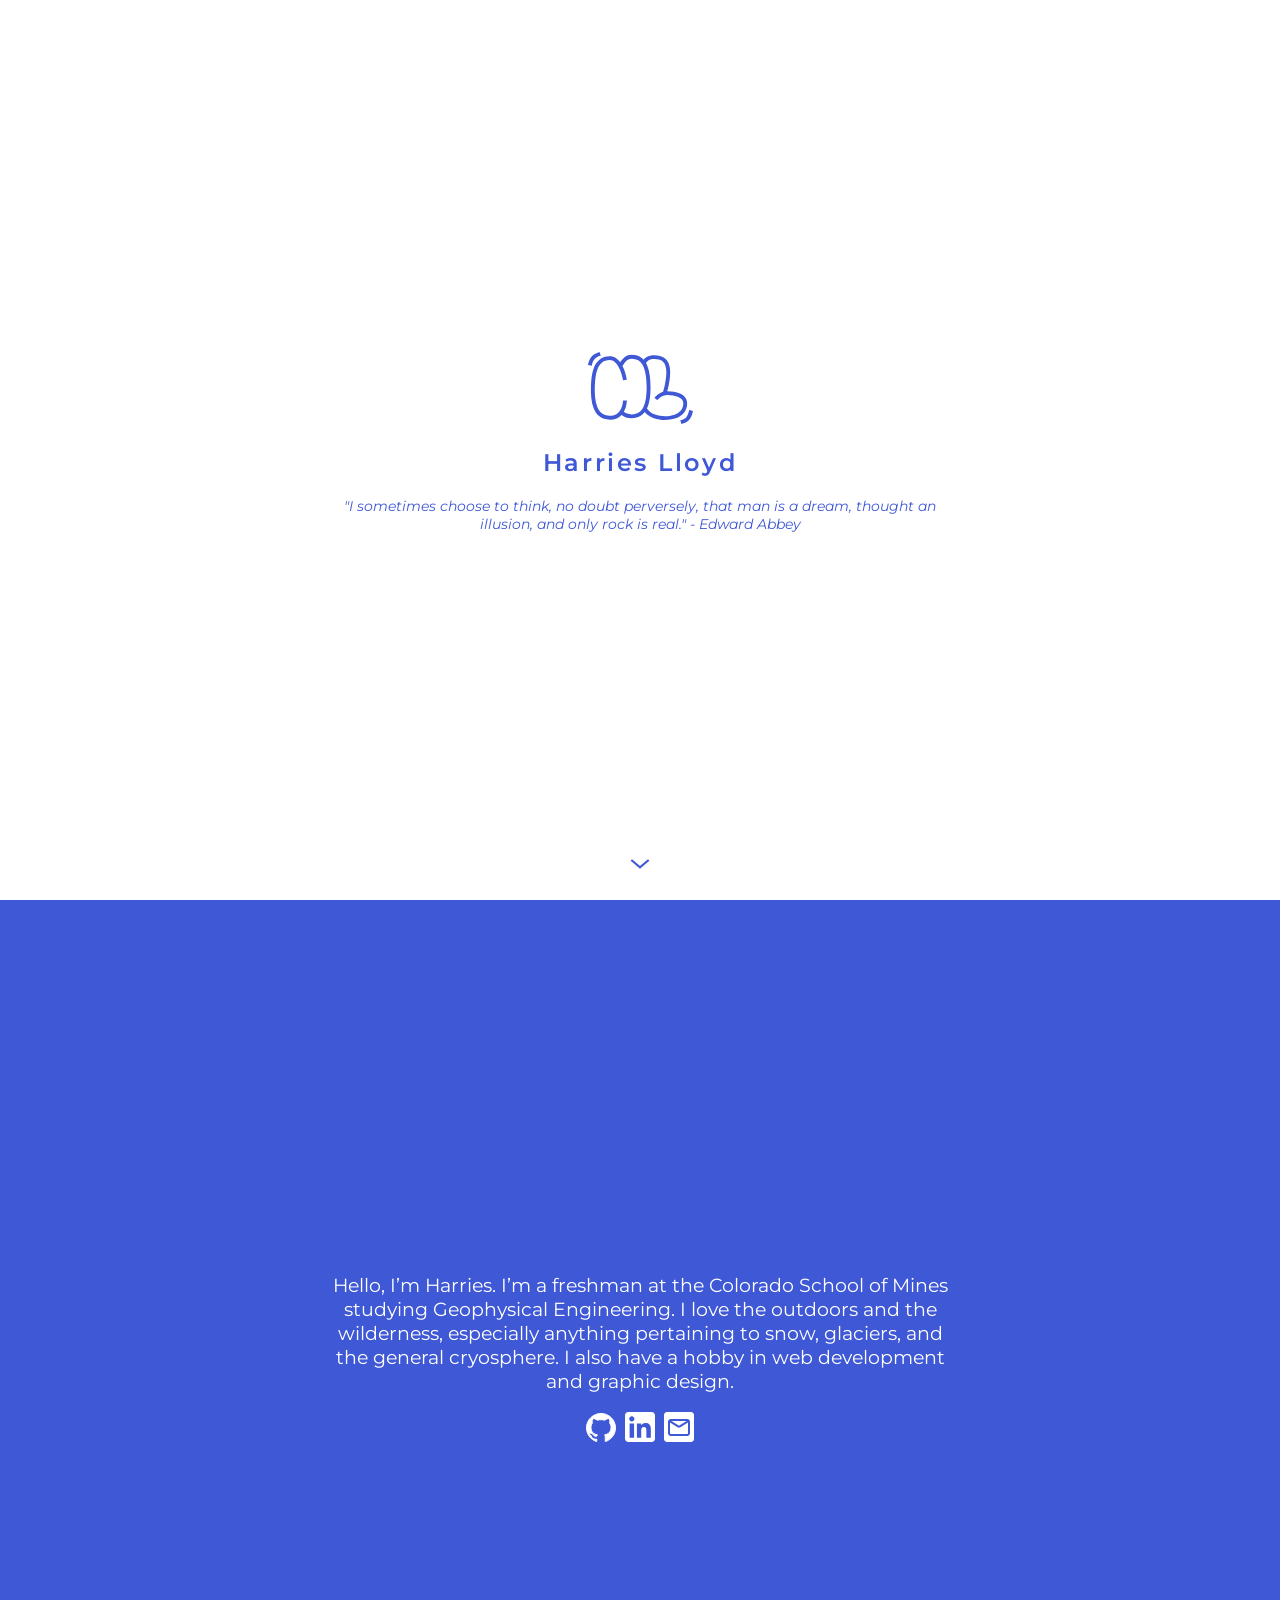
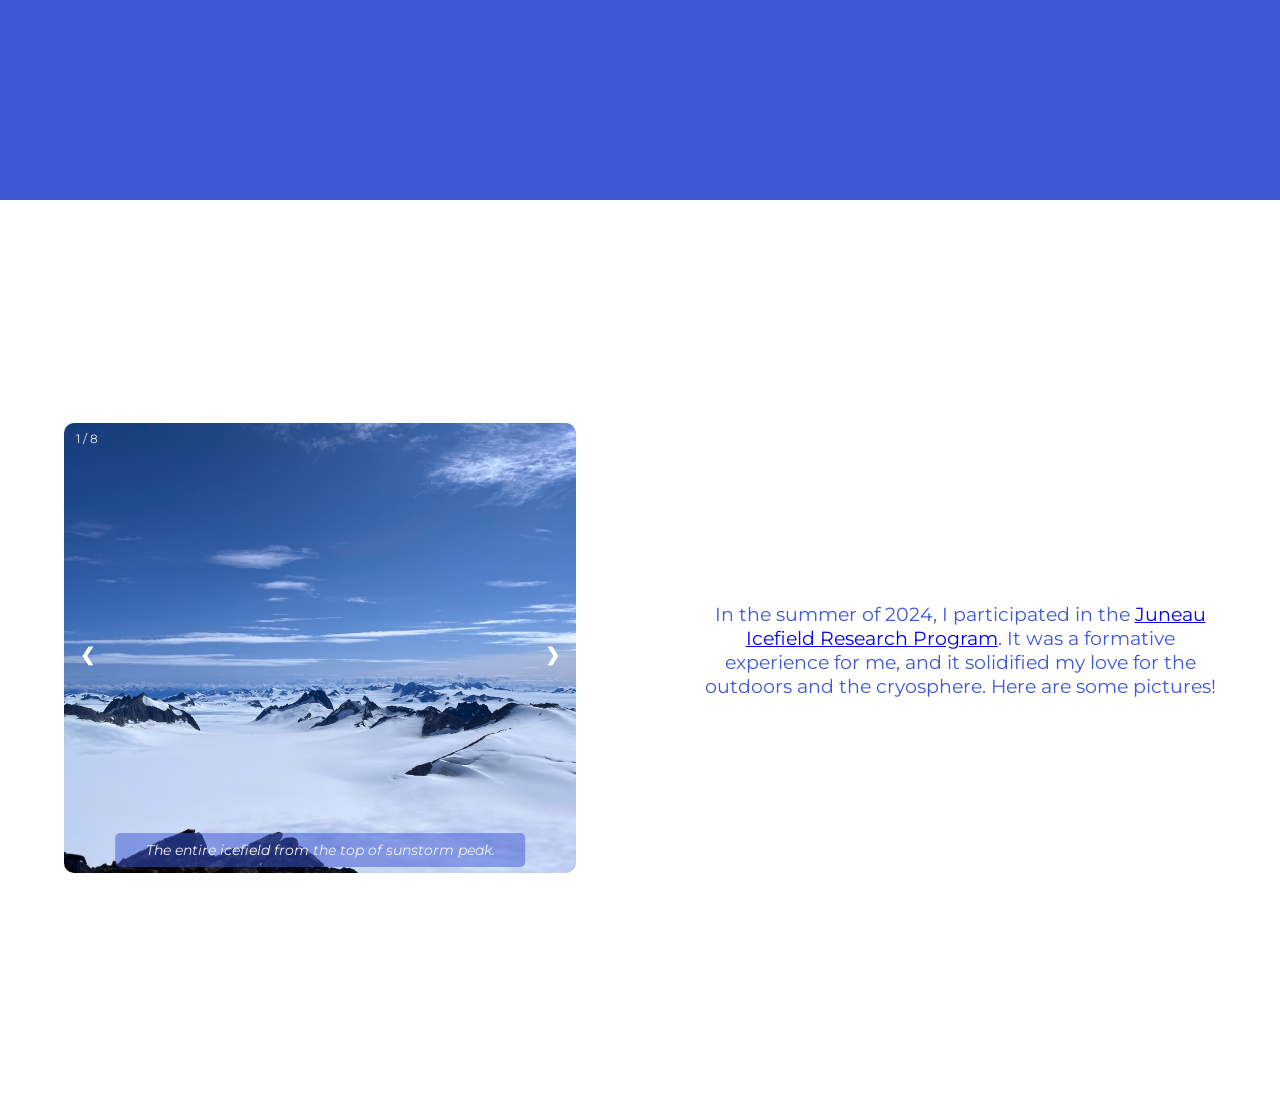
<file: index.html>
<!DOCTYPE html>
<!--[if lt IE 7]>      <html class="no-js lt-ie9 lt-ie8 lt-ie7"> <![endif]-->
<!--[if IE 7]>         <html class="no-js lt-ie9 lt-ie8"> <![endif]-->
<!--[if IE 8]>         <html class="no-js lt-ie9"> <![endif]-->
<!--[if gt IE 8]>      <html class="no-js"> <![endif]-->
<html>

<head>
    <meta charset="utf-8">
    <meta http-equiv="X-UA-Compatible" content="IE=edge">
    <title>Harries Lloyd</title>
    <meta name="description" content="">
    <meta name="viewport" content="width=device-width, initial-scale=1">
    <link rel="icon" type="image/x-icon" href="favicon.png">
    <link rel="stylesheet" href="style.css">
</head>

<body>
    <script src="https://cdnjs.cloudflare.com/ajax/libs/jquery/3.7.1/jquery.min.js"
        integrity="sha512-v2CJ7UaYy4JwqLDIrZUI/4hqeoQieOmAZNXBeQyjo21dadnwR+8ZaIJVT8EE2iyI61OV8e6M8PP2/4hpQINQ/g=="
        crossorigin="anonymous" referrerpolicy="no-referrer"></script>
    <script src="script.js" async defer></script>
    <!--[if lt IE 7]>
            <p class="browsehappy">You are using an <strong>outdated</strong> browser. Please <a href="#">upgrade your browser</a> to improve your experience.</p>
        <![endif]-->

    <section>
        <div class="centerbox">
            <svg width="105" height="72" viewBox="0 0 105 72" fill="none" xmlns="http://www.w3.org/2000/svg">
                <path
                    d="M105 58.9132C104.21 62.6087 103.162 65.4876 101.264 67.6597C99.3324 69.8703 96.7265 71.1196 93.331 72L92.3533 68.2957C95.3689 67.5138 97.1282 66.5441 98.3435 65.1531C99.5925 63.7235 100.473 61.6178 101.221 58.1193L105 58.9132ZM69.4554 48.0257C69.4499 48.0208 69.3577 47.9521 67.9051 46.8846C66.3688 45.7556 66.3539 45.7437 66.3542 45.7429C66.3544 45.7427 66.355 45.742 66.3554 45.7415C66.3561 45.7405 66.3569 45.7394 66.3577 45.7383C66.3594 45.736 66.3615 45.7333 66.3638 45.7303C66.3684 45.7242 66.3744 45.7167 66.3812 45.7078C66.3948 45.6901 66.4128 45.6668 66.4352 45.6385C66.4799 45.5819 66.5421 45.5045 66.6215 45.4098C66.7801 45.2206 67.0082 44.9604 67.3029 44.653C67.8907 44.04 68.7534 43.2297 69.8715 42.4203C71.205 41.455 72.9313 40.4711 75.0056 39.8389C75.185 39.3229 75.4304 38.5709 75.7105 37.58C76.3179 35.431 77.092 32.1579 77.7277 27.7367C78.4598 22.6457 78.7595 17.3437 77.3003 13.3794C76.5923 11.456 75.4921 9.91088 73.8581 8.82734C72.2136 7.73685 69.8625 7.00411 66.468 7.00365C63.9013 7.00332 62.027 7.53518 60.629 8.36768C59.5444 9.01357 58.6666 9.88766 57.9545 10.981C58.465 11.8666 58.9141 12.7955 59.3097 13.753C61.8014 19.7843 62.3322 27.3638 62.4741 33.7238C62.6362 40.9867 62.1831 49.9078 58.9484 56.5602C60.6665 59.1728 63.2124 61.2711 67.0957 62.5928C72.5905 64.4629 79.8569 64.7784 85.6548 62.946C88.5345 62.0359 90.9472 60.63 92.6273 58.7328C94.2804 56.8662 95.3111 54.4301 95.3111 51.2465C95.3111 48.4978 93.5329 46.4826 90.395 45.05C87.2481 43.6133 83.1459 42.996 79.633 42.9832C76.4863 42.9718 73.9465 44.2123 72.15 45.5128C71.255 46.1606 70.5649 46.8095 70.1031 47.291C69.8731 47.531 69.7021 47.727 69.5929 47.8571C69.5384 47.9222 69.4994 47.9706 69.4766 47.9995C69.4665 48.0122 69.4592 48.0208 69.4554 48.0257ZM43.6513 6.63431C39.7799 6.63372 36.7688 9.70591 34.4929 14.093C36.0417 17.1504 37.0947 20.3904 37.7708 22.9103C38.1441 24.3017 38.4077 25.4924 38.5785 26.3391C38.6639 26.7627 38.7262 27.1013 38.7677 27.3366C38.7884 27.4543 38.8041 27.5464 38.8147 27.6105C38.82 27.6424 38.824 27.6674 38.8269 27.6852C38.8283 27.6941 38.8292 27.7013 38.8301 27.7065C38.8305 27.7092 38.831 27.7115 38.8312 27.7132C38.8313 27.7139 38.8314 27.7146 38.8315 27.7152V27.716C38.8316 27.7164 38.8317 27.7169 36.9225 28.0071C35.0762 28.2878 35.0152 28.2971 35.0133 28.2977V28.2982C35.0132 28.2981 35.0131 28.2973 35.013 28.2962C35.0126 28.294 35.0121 28.2901 35.0112 28.2844C35.0094 28.2729 35.0061 28.2544 35.0019 28.2289C34.9935 28.1779 34.9804 28.0993 34.9622 27.9956C34.9256 27.7883 34.8689 27.4804 34.7901 27.0895C34.6323 26.3069 34.3864 25.1955 34.0373 23.8943C33.3346 21.2752 32.2329 17.9629 30.6285 15.0273C28.3581 10.8733 25.4432 8.08924 21.7479 8.08981C18.4464 8.09032 15.9911 8.99523 14.1087 10.441C12.2002 11.907 10.7505 14.0306 9.66449 16.6594C7.46891 21.9739 6.92903 28.9168 6.78737 35.2639C6.6408 41.8315 7.04225 49.1512 9.23876 54.7685C10.327 57.5513 11.8155 59.8097 13.7959 61.3703C15.7487 62.9091 18.3067 63.8713 21.7476 63.8714C26.8232 63.8714 29.8291 61.7139 31.7165 59.0685C33.313 56.8307 34.1471 54.1752 34.5727 52.0059C34.7831 50.9333 34.888 50.0092 34.9401 49.3589C34.9661 49.0345 34.9789 48.7799 34.9851 48.6116C34.9882 48.5276 34.9896 48.4652 34.9903 48.4264C34.9907 48.4071 34.9906 48.3937 34.9906 48.3864L34.9909 48.3824C34.9935 48.3828 35.0624 48.3832 36.9225 48.3832C38.854 48.3832 38.8541 48.3838 38.8541 48.3844V48.3962C38.8541 48.4022 38.8539 48.41 38.8539 48.4192C38.8537 48.4376 38.8535 48.4623 38.853 48.4931C38.8519 48.555 38.8497 48.6417 38.8457 48.7509C38.8377 48.9691 38.8219 49.2783 38.7912 49.6618C38.7299 50.4276 38.608 51.4975 38.3649 52.7368C37.9612 54.7943 37.2066 57.4033 35.7762 59.8713C37.6025 61.3682 40.113 62.4159 43.6516 62.4159C46.5727 62.4158 48.8474 61.7219 50.6499 60.5879C52.4623 59.4476 53.9042 57.7945 55.0419 55.7234C58.2077 49.9604 58.7818 41.4261 58.6118 33.8084C58.4701 27.4613 57.9302 20.5187 55.7347 15.2042C54.6486 12.5753 53.199 10.4516 51.2904 8.98555C49.4081 7.53974 46.9528 6.63484 43.6513 6.63431ZM69.4551 48.0271C69.4547 48.0277 69.4542 48.0281 69.4539 48.0286C69.4533 48.0294 69.4527 48.03 69.4525 48.0303C69.4527 48.0299 69.4535 48.029 69.4545 48.0277C69.4547 48.0274 69.4548 48.0269 69.4551 48.0266V48.0271ZM12.7874 3.62379C9.4692 4.74721 7.61043 5.87677 6.3985 7.29216C5.18056 8.71457 4.42223 10.6487 3.78953 13.8154L0 13.0716C0.673825 9.69903 1.59227 6.98767 3.45318 4.81436C5.3201 2.63405 7.94238 1.21756 11.5387 0L12.7874 3.62379ZM99.1744 51.2465C99.1744 55.3326 97.8204 58.6736 95.5308 61.2589C93.2682 63.8138 90.1803 65.5349 86.8284 66.5942C80.1629 68.7008 72.0419 68.3251 65.8408 66.2145C61.8534 64.8574 58.911 62.7518 56.7716 60.104C55.6528 61.5499 54.3158 62.8169 52.7203 63.8207C50.2323 65.386 47.2231 66.245 43.6516 66.245C39.3038 66.245 35.9814 64.9425 33.4894 62.9638C30.9071 65.7059 27.1312 67.7005 21.7476 67.7005C17.517 67.7005 14.0907 66.4945 11.3918 64.3678C8.72058 62.2629 6.89004 59.3582 5.63641 56.1523C3.14925 49.7918 2.77658 41.8294 2.925 35.1791C3.06695 28.819 3.59775 21.2397 6.08943 15.2085C7.34699 12.1645 9.14505 9.40927 11.7421 7.41441C14.3654 5.3994 17.6737 4.26127 21.7473 4.26064C26.382 4.25993 29.7819 6.99858 32.2087 10.3208C34.6926 6.34751 38.3713 2.80433 43.6519 2.80514C47.7254 2.80578 51.0335 3.94395 53.6568 5.95891C54.3532 6.49382 54.9917 7.08387 55.5782 7.71903C56.4207 6.69832 57.4308 5.80502 58.6393 5.08533C60.7579 3.82374 63.3545 3.1741 66.4683 3.17448C70.4213 3.175 73.5741 4.03199 76.0062 5.6448C78.4488 7.26456 79.9981 9.53619 80.9296 12.0668C82.7493 17.0106 82.2872 23.1667 81.5524 28.2772C80.8923 32.8675 80.0827 36.3049 79.4304 38.613C79.377 38.802 79.3242 38.9834 79.2731 39.1572C79.397 39.1547 79.5217 39.1536 79.6472 39.1541C83.4988 39.1681 88.1981 39.8311 92.0115 41.572C95.8337 43.3171 99.1744 46.3773 99.1744 51.2465Z"
                    fill="#3F58D6" />
            </svg>
            <h2 id="name">Harries Lloyd</h2>
            <p id="quote">"I sometimes choose to think, no doubt perversely, that man is a dream, thought an illusion,
                and only rock is real." - Edward Abbey</p>
        </div>
        <a id="scrollindicator" href="#about">
            <svg width="30" height="10" viewBox="0 0 37 19" fill="none" xmlns="http://www.w3.org/2000/svg">
                <path d="M2 2L18.5 16L35 2" stroke="#3F58D6" stroke-width="4" />
            </svg>
        </a>
    </section>
    <section id="about" class="blue">
        <div class="centerbox">
            <p>
                Hello, I’m Harries. I’m a freshman at the Colorado School of Mines studying Geophysical Engineering. I
                love the outdoors and the wilderness, especially anything pertaining to snow, glaciers, and the general
                cryosphere. I also have a hobby in web development and graphic design.
            </p>
            <div id="links">
                <a href="https://github.com/harrieslloyd" target="_blank">
                    <svg width="30" height="29" viewBox="0 0 30 29" fill="none" xmlns="http://www.w3.org/2000/svg">
                        <path
                            d="M15.0127 0.5C23.0184 0.500152 29.5237 6.92723 29.5 14.8662V14.8672C29.5 21.2007 25.3645 26.5678 19.6143 28.4834C19.3755 28.5259 19.2997 28.4643 19.2832 28.4492C19.2495 28.4184 19.2158 28.3511 19.2158 28.2578C19.2158 28.0146 19.2223 27.4965 19.2285 26.7822C19.2347 26.0707 19.2402 25.1707 19.2402 24.1719C19.2402 23.1707 19.0151 22.3788 18.667 21.7881C20.1016 21.5538 21.561 21.1033 22.7285 20.1357C24.1651 18.945 25.081 17.046 25.0811 14.0801C25.0811 12.4431 24.5399 11.0689 23.6084 9.97754C23.8209 9.29332 24.0994 7.82036 23.3555 5.96777L23.2666 5.74707L23.04 5.67578L22.9404 5.99512C23.0364 5.68595 23.0394 5.6762 23.0391 5.67578H23.0381L23.0361 5.6748C23.0347 5.67438 23.0328 5.67429 23.0312 5.67383C23.0281 5.6729 23.0243 5.67195 23.0205 5.6709C23.013 5.66882 23.0042 5.6665 22.9941 5.66406C22.9737 5.65912 22.9478 5.65381 22.917 5.64844C22.8553 5.63769 22.7732 5.62743 22.6699 5.62305C22.4628 5.61427 22.1734 5.62824 21.7979 5.70703C21.0796 5.85781 20.0508 6.2439 18.6758 7.1416C17.5023 6.84686 16.2469 6.68752 15.0127 6.6875H15.0117C13.7757 6.68887 12.5451 6.84203 11.3477 7.1416C9.9733 6.24435 8.94563 5.85781 8.22754 5.70703C7.85215 5.62823 7.56261 5.61431 7.35547 5.62305C7.25204 5.62743 7.16911 5.63767 7.10742 5.64844C7.0767 5.6538 7.05064 5.65913 7.03027 5.66406C7.02028 5.66649 7.01139 5.66883 7.00391 5.6709C7.00017 5.67193 6.99628 5.67291 6.99316 5.67383C6.99182 5.67422 6.99048 5.67444 6.98926 5.6748L6.9873 5.67578H6.98633C6.98585 5.67593 6.98549 5.67611 7.13379 6.15332L6.98535 5.67578L6.75781 5.74707L6.66992 5.96777C5.92456 7.82387 6.20436 9.29884 6.41699 9.98145C5.50907 11.0673 4.94336 12.4385 4.94336 14.0801C4.94343 17.0457 5.85937 18.9498 7.29199 20.1436C8.45778 21.115 9.91304 21.5695 11.3418 21.7969C11.1407 22.1464 10.9781 22.5652 10.8848 23.0518C10.4859 23.2027 9.93751 23.3442 9.36914 23.293C8.70944 23.2333 7.98054 22.9154 7.39453 21.9316V21.9307C7.39368 21.9292 7.39182 21.9279 7.39062 21.9258C7.38801 21.9212 7.3851 21.9144 7.38086 21.9072C7.37245 21.893 7.36048 21.874 7.3457 21.8506C7.31577 21.8031 7.27204 21.7376 7.21582 21.6602C7.10386 21.5059 6.9377 21.2998 6.7168 21.0898C6.27799 20.6727 5.59521 20.2129 4.68066 20.1533L4.66406 20.1523H4.62109C4.6068 20.1526 4.58699 20.1532 4.56348 20.1543C4.51692 20.1565 4.45202 20.161 4.37891 20.1699C4.25198 20.1855 4.02486 20.223 3.83398 20.334C3.73344 20.3925 3.5966 20.4981 3.51953 20.6768C3.43571 20.8714 3.45782 21.0695 3.52734 21.2324C3.59153 21.3826 3.69812 21.5122 3.81348 21.623C3.93244 21.7374 4.08456 21.8556 4.27051 21.9795L4.30664 22.0029L4.33887 22.0166L4.34082 22.0186H4.34277L4.34375 22.0195H4.34473L4.35352 22.0244C4.36995 22.0333 4.3992 22.0503 4.43848 22.0762C4.51717 22.1281 4.63747 22.2174 4.7793 22.3564C5.0606 22.6323 5.4351 23.1122 5.74414 23.9023L5.74512 23.9033C5.74828 23.9123 5.75254 23.9238 5.75781 23.9375C5.76837 23.965 5.78366 24.0023 5.80371 24.0469C5.84372 24.1357 5.90393 24.2561 5.99023 24.3945C6.16335 24.6722 6.44298 25.027 6.87109 25.3477C7.66254 25.9404 8.89792 26.3685 10.7637 26.0957C10.7659 26.5008 10.7673 26.8856 10.7715 27.2188C10.7777 27.7152 10.7842 28.0895 10.7842 28.2578C10.7842 28.3511 10.7503 28.4185 10.7168 28.4492C10.7003 28.4643 10.6242 28.5263 10.3848 28.4834C4.63496 26.5682 0.5 21.2005 0.5 14.8672C0.50021 6.9263 6.98289 0.5 15.0127 0.5Z"
                            fill="white" stroke="white" />
                    </svg>
                </a>
                <a href="https://www.linkedin.com/in/harries-lloyd-a44009271/" target="_blank">
                    <svg width="30" height="30" viewBox="0 0 30 30" fill="none" xmlns="http://www.w3.org/2000/svg">
                        <path
                            d="M26.667 0C28.5077 0.000176245 29.9998 1.49232 30 3.33301V26.667C29.9998 28.5077 28.5077 29.9998 26.667 30H3.33301C1.49232 29.9998 0.000176245 28.5077 0 26.667V3.33301C0.000175859 1.49232 1.49232 0.000175859 3.33301 0H26.667ZM4.59863 25.833H9.07227V11.3887H4.59863V25.833ZM20.5771 10.9473C17.5121 10.9474 16.2217 13.334 16.2217 13.334V11.3887H11.9316V25.833H16.2217V18.25C16.2218 16.2185 17.1574 15.0098 18.9473 15.0098C20.5927 15.0098 21.3828 16.1712 21.3828 18.25V25.833H25.835V16.6875C25.835 12.818 23.641 10.9473 20.5771 10.9473ZM6.81348 4.16602C5.35226 4.16604 4.16817 5.35931 4.16797 6.83105C4.16797 8.30297 5.35213 9.49704 6.81348 9.49707C8.27485 9.49707 9.45801 8.30299 9.45801 6.83105C9.4578 5.35929 8.27472 4.16602 6.81348 4.16602Z"
                            fill="white" />
                    </svg>
                </a>
                <a href="mailto:harries@harrieslloyd.com" target="_blank">
                    <svg width="30" height="30" viewBox="0 0 30 30" fill="none" xmlns="http://www.w3.org/2000/svg">
                        <path
                            d="M27 0C28.6569 3.86553e-07 30 1.34315 30 3V27C30 28.6569 28.6569 30 27 30H3C1.34315 30 2.416e-08 28.6569 0 27V3C3.8656e-07 1.34315 1.34315 2.41596e-08 3 0H27ZM6.63965 7C5.18178 7.00022 4 8.34328 4 10V21C4 22.6567 5.18178 23.9998 6.63965 24H23.3604L23.4961 23.9961C24.8909 23.9156 26 22.605 26 21V10C26 8.39501 24.8909 7.08439 23.4961 7.00391L23.3604 7H6.63965ZM24 21C24 21.3548 23.8735 21.6316 23.7256 21.7998C23.5812 21.9639 23.4477 21.9999 23.3604 22H6.63965C6.55228 21.9999 6.41882 21.9639 6.27441 21.7998C6.12653 21.6316 6 21.3548 6 21V10.458L13.6035 15.2969C14.4654 15.8453 15.5357 15.8444 16.3975 15.2959L24 10.458V21ZM22.5664 9L15.3242 13.6094C15.1176 13.7409 14.8844 13.7408 14.6777 13.6094L7.43457 9H22.5664Z"
                            fill="white" />
                    </svg>
                </a>
            </div>
        </div>

    </section>
    <section id="juneau" class="white">
        <div id="juneauslides">
            <div class="slideshow-container">

                <!-- Full-width images with number and caption text -->
                <div class="mySlides">
                    <div class="numbertext">1 / 8</div>
                    <img src="juneau/sunstorm.jpeg" alt="picture of entire icefield" />
                    <div class="caption">The entire icefield from the top of sunstorm peak.</div>
                </div>

                <div class="mySlides">
                    <div class="numbertext">2 / 8</div>
                    <img src="juneau/c17.jpeg" alt="picture of camp 17" />
                    <div class="caption">A view of the first field camp, Camp 17.</div>
                </div>

                <div class="mySlides">
                    <div class="numbertext">3 / 8</div>
                    <img src="juneau/f10.jpeg" alt="picture of snow giving way to blue ice" />
                    <div class="caption">August skiing at the F10 Cache.</div>
                </div>

                <div class="mySlides">
                    <div class="numbertext">4 / 8</div>
                    <img src="juneau/inlet.jpeg" alt="sunset at an atlin lake inlet" />
                    <div class="caption">The lake where our journey ends.</div>
                </div>

                <div class="mySlides">
                    <div class="numbertext">5 / 8</div>
                    <img src="juneau/sunsetc17.jpeg" alt="picture of sunset at c17" />
                    <div class="caption">A sunset at Camp 17.</div>
                </div>

                <div class="mySlides">
                    <div class="numbertext">6 / 8</div>
                    <img src="juneau/takub.jpeg" alt="picture of a group of people on top of taku b" />
                    <div class="caption">The summit of Taku B, right before a phenomenal ski down. </div>
                </div>

                <div class="mySlides">
                    <div class="numbertext">7 / 8</div>
                    <img src="juneau/uas.jpeg" alt="picture of sunset at university of alaska southeast" />
                    <div class="caption">Sunset at UAS, where we stayed before the expedition.</div>
                </div>

                <div class="mySlides">
                    <div class="numbertext">8 / 8</div>
                    <img src="juneau/vonlewis.jpeg" alt="picture of von lewis icefall" />
                    <div class="caption">The Von Lewis Icefall, seen from Camp 18.</div>
                </div>
                <!-- Next and previous buttons -->
                <a class="prev" onclick="plusSlides(-1)">&#10094;</a>
                <a class="next" onclick="plusSlides(1)">&#10095;</a>
            </div>
        </div>
        <div id="juneauabout">
            <p>
                In the summer of 2024, I participated in the <a href="https://juneauicefield.org" target="_blank">Juneau
                    Icefield Research Program</a>. It was a formative experience for me, and it solidified my love for the outdoors and the cryosphere.
                    Here are some pictures!
            </p>
        </div>
    </section>

</body>

</html>
</file>
<file: style.css>
@import url('https://fonts.googleapis.com/css2?family=Montserrat:ital,wght@0,100..900;1,100..900&display=swap');

body {
    margin: 0;
}

html {
    scroll-behavior: smooth;
  }


section {
    height: 100vh;
    width: 100vw;
    display: flex;
    align-items: center;
    justify-content: center;
}

.centerbox {
    text-align: center;
    width: 50%;
}

#name {
    font-family: "Montserrat", sans-serif;
    font-optical-sizing: auto;
    font-weight: 600;
    letter-spacing: .2vw;
    color: #3F58D6;
}

.centerbox p {
    font-family: "Montserrat", sans-serif;
    font-optical-sizing: auto;
    font-size: 1.2em;
    font-weight: 400;
}

.blue .centerbox p {
    color: white;
}

#scrollindicator {
    position: absolute;
    bottom: 3vh;
}


.blue {
    background-color: #3F58D6;
}

a {
    text-decoration: none;
}


#links a {
    padding-left: 2.5px;
    padding-right: 2.5px;
}

#quote {
    color: #3F58D6;
    font-size: 0.9em;
    font-style: italic;
}

* {box-sizing:border-box}

#juneauslides {
    display: flex;
    align-items: center;
    justify-content: center;
    width: 50vw;
    height: 100%;
}

/* Slideshow container */
.slideshow-container {
  position: relative;
  margin: auto;
}

/* Hide the images by default */
.mySlides {
  display: none;
}

/* Next & previous buttons */
.prev, .next {
  cursor: pointer;
  position: absolute;
  top: 50%;
  width: auto;
  margin-top: -22px;
  padding: 16px;
  color: white;
  font-weight: bold;
  font-size: 18px;
  transition: 0.6s ease;
  border-radius: 0 3px 3px 0;
  user-select: none;
}

/* Position the "next button" to the right */
.next {
  right: 0;
  border-radius: 3px 0 0 3px;
}

/* On hover, add a black background color with a little bit see-through */
.prev:hover, .next:hover {
  background-color: rgba(0,0,0,0.8);
}

/* Caption text */
.caption {
  color: #f2f2f2;
  font-size: 0.9em;
  font-style: italic;
  padding: 8px 12px;
  width: 80%;
  text-align: center;
  font-family: "Montserrat", sans-serif;
  background-color: rgba(63, 88, 214, 0.5);
  position: absolute;
  left: 50%;
  transform: translateX(-50%);
  bottom: 10px;
  border-radius: 5px;
}

/* Number text (1/3 etc) */
.numbertext {
  color: #f2f2f2;
  font-size: 12px;
  padding: 8px 12px;
  position: absolute;
  top: 0;
  font-family: "Montserrat", sans-serif
}

img {
    width: 40vw;
    height: 50vh;
    object-fit: cover;
    border-radius: 10px;
}

#juneauabout {
    height: 100%;
    width: 50vw;
    display: flex;
    justify-content: center;
    align-items: center;
    font-family: "Montserrat", sans-serif;
    color: #3F58D6;
    font-optical-sizing: auto;
    font-size: 1.2em;
    font-weight: 400;
    text-align: center;
    padding: 5vw;
}

#juneauabout p {
    width: 40vw;
}

#juneauabout p a {
    text-decoration: underline;
}


#juneauabout p a:visited {
    color: #3F58D6;
}

#juneau {
    padding: 0vw;
}
</file>
